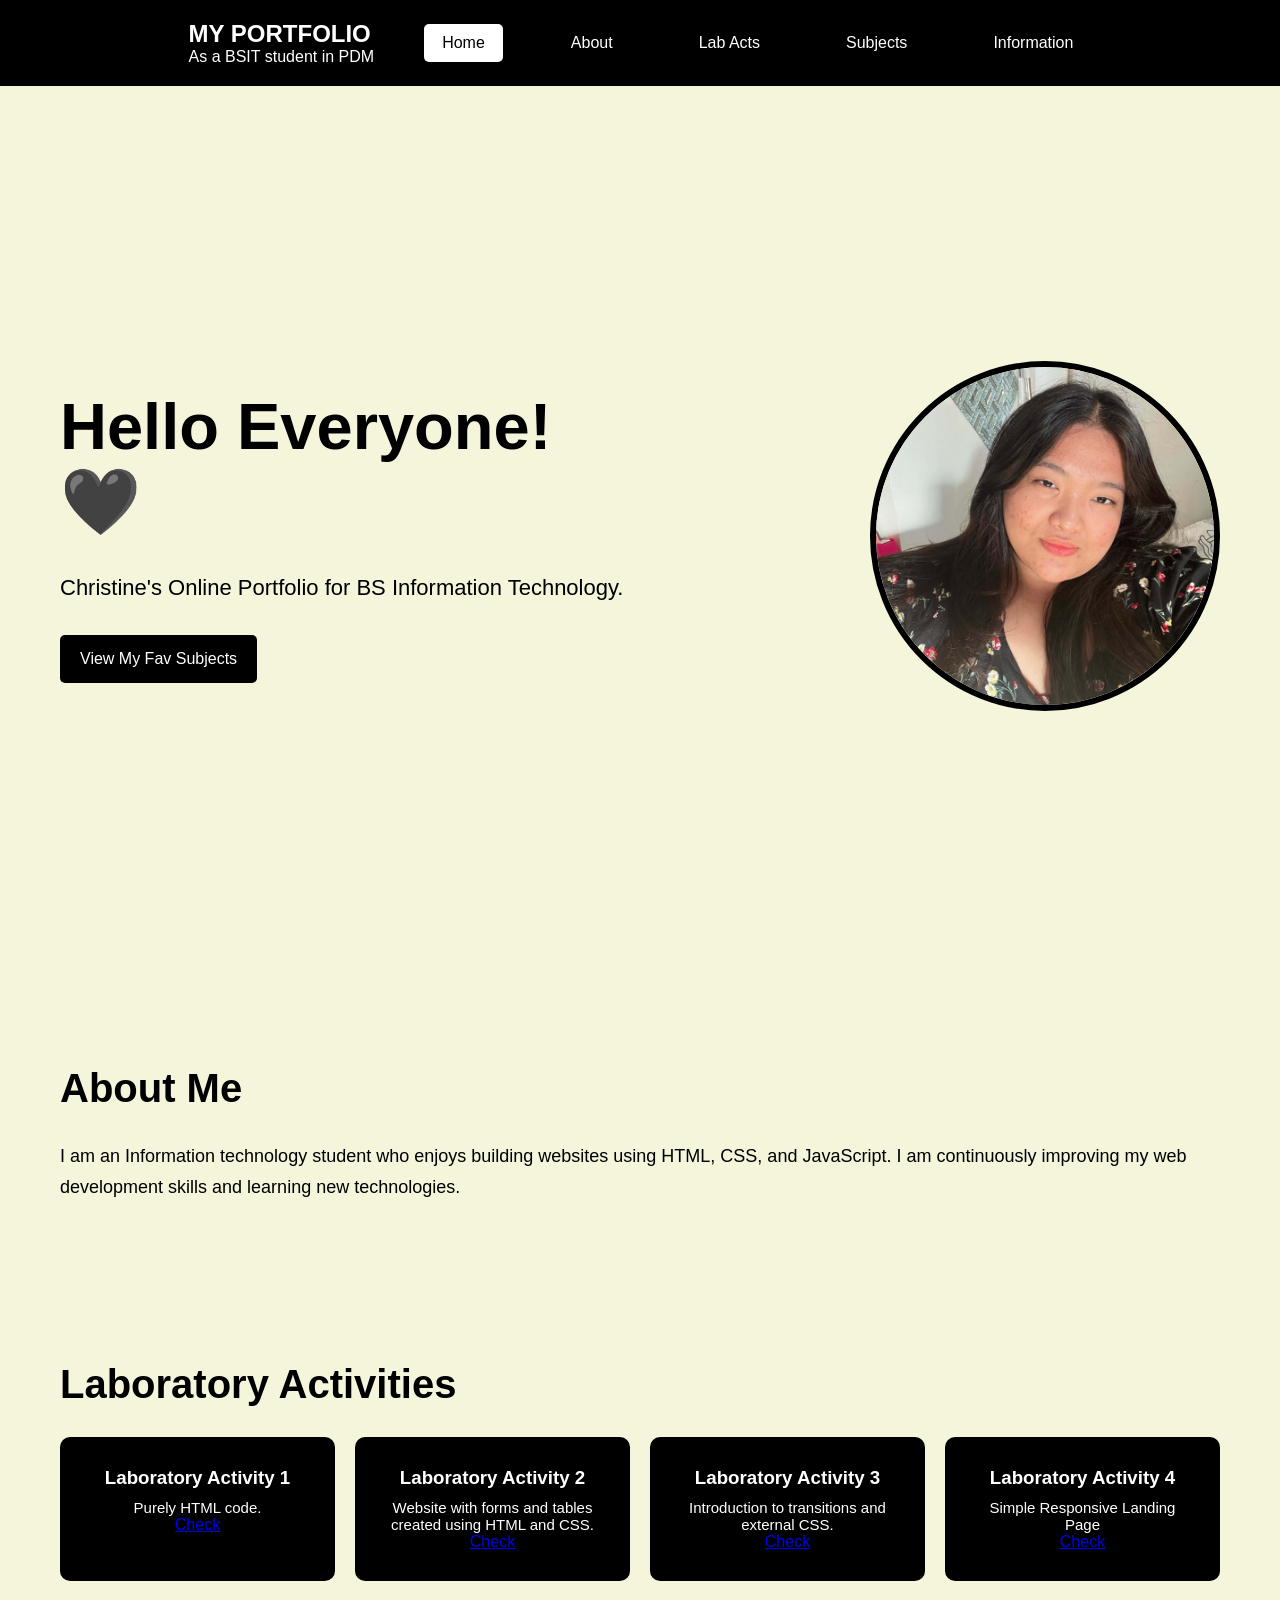
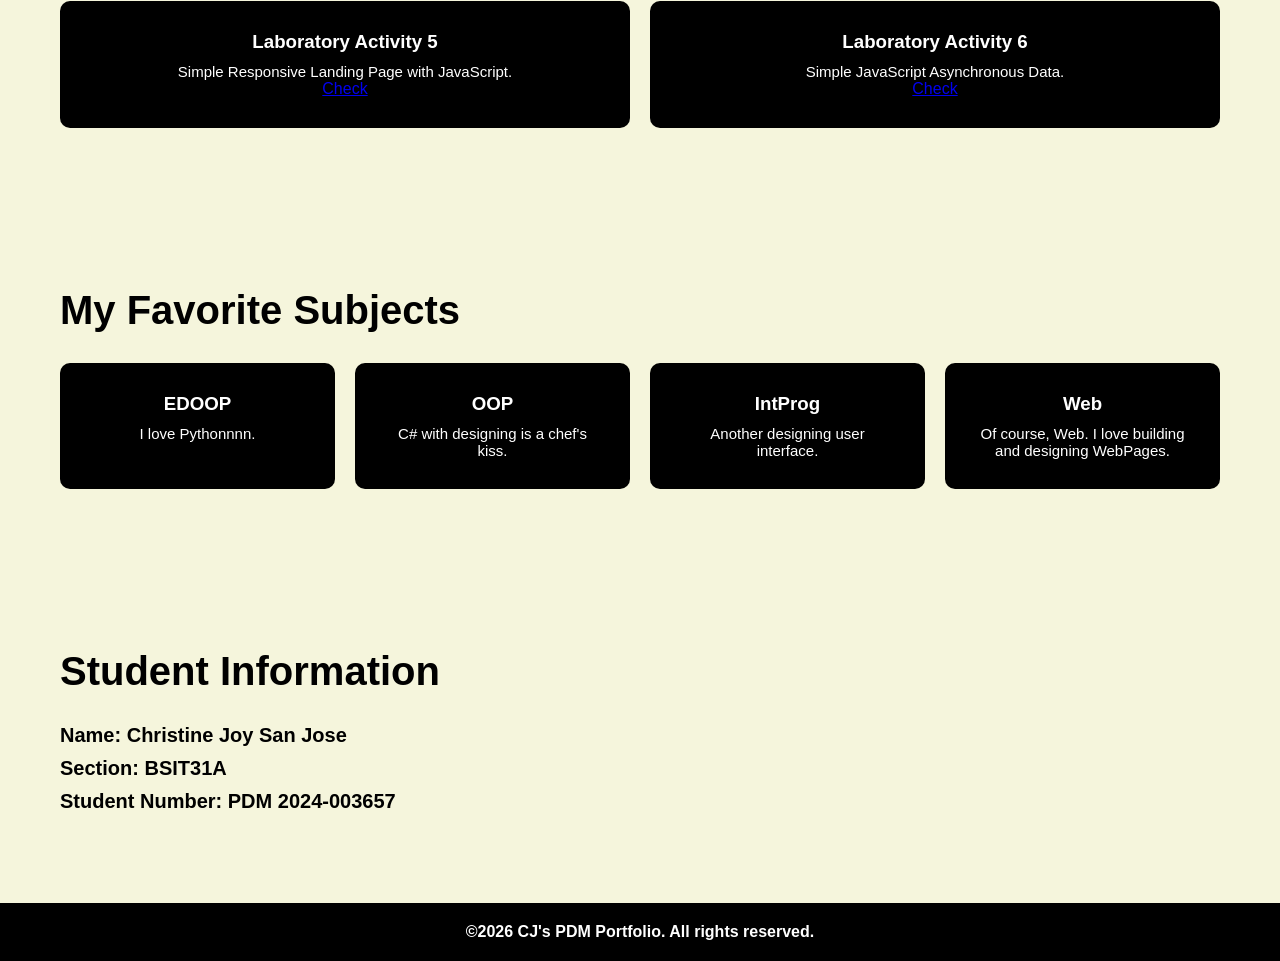
<file: index.html>
<!DOCTYPE html>
<html lang="en">
<head>
    <meta charset="UTF-8">
    <meta name="viewport" content="width=device-width, initial-scale=1.0">
    <title>My Portfolio</title>
    <link rel="stylesheet" href="style.css">
    <link rel="stylesheet" href="https://cdnjs.cloudflare.com/ajax/libs/font-awesome/6.5.0/css/all.min.css">
</head>
<body>
    <header>

        <div class="logo">
            <h2>MY PORTFOLIO</h2>
            <p>As a BSIT student in PDM</p>
        </div>

        <nav>
            <a href="#homeee">Home</a>
            <a href="#about">About</a>
            <a href="#skills">Lab Acts</a>
            <a href="#subjects">Subjects</a>
            <a href="#contact">Information</a>
        </nav>
    </header>

    <section id="homeee" class="hero">

        <div class="hero-text">
            <h1>Hello Everyone! &#x1F5A4;</h1>

            <p>Christine's Online Portfolio for BS Information Technology.</p>

            <a href="#subjects" class="btn">View My Fav Subjects</a>
        </div>

        <div class="hero-image">
            <img src="profile.jpg" alt="Profile Picture">
        </div>
    </section>

    <section id="about">
        <h2>About Me</h2>
        <p>I am an Information technology student who enjoys building websites using HTML, CSS, and JavaScript. I am continuously improving my web development skills and learning new technologies.</p>
    </section>

    <section id="skills">

        <h2>Laboratory Activities</h2>

        <div class="cards">

            <article class="card">
                <h3>Laboratory Activity 1</h3>
                <p>Purely HTML code.</p>
                <a href="homepage.html">Check</a>
            </article>

            <article class="card">
                <h3>Laboratory Activity 2</h3>
                <p>Website with forms and tables created using HTML and CSS.</p>
                <a href="home.html">Check</a>
            </article>

            <article class="card">
                <h3>Laboratory Activity 3</h3>
                <p>Introduction to transitions and external CSS.</p>
                <a href="indeex.html">Check</a>
            </article>

            <article class="card">
                <h3>Laboratory Activity 4</h3>
                <p>Simple Responsive Landing Page</p>
                <a href="homee.html">Check</a>
            </article>

            <article class="card">
                <h3>Laboratory Activity 5</h3>
                <p>Simple Responsive Landing Page with JavaScript.</p>
                <a href="javascript.html">Check</a>
            </article>

            <article class="card">
                <h3>Laboratory Activity 6</h3>
                <p>Simple JavaScript Asynchronous Data.</p>
                <a href="indeeex.html">Check</a>
            </article>
        </div>
    </section>

    <section id="subjects">

        <h2>My Favorite Subjects</h2>

        <div class="cards">

            <article class="card">
                <h3>EDOOP</h3>
                <p>I love Pythonnnn.</p>
            </article>
            
            <article class="card">
                <h3>OOP</h3>
                <p>C# with designing is a chef's kiss.</p>
            </article>

            <article class="card">
                <h3>IntProg</h3>
                <p>Another designing user interface.</p>
            </article>

            <article class="card">
                <h3>Web</h3>
                <p>Of course, Web. I love building and designing WebPages.</p>
            </article>
        </div>
    </section>

    <section id="contact">

        <h2>Student Information</h2>

        <h3><strong>Name: </strong>Christine Joy San Jose</h3>
        <h3><strong>Section: </strong>BSIT31A</h3>
        <h3><strong>Student Number: </strong>PDM 2024-003657</h3>

    </section>

    <footer>
        <p>&copy;2026 CJ's PDM Portfolio. All rights reserved.</p>
    </footer>

    <button class="back-to-top" id="backToTop" title="Back to Top">
        <i class="fa-solid fa-arrow-up"></i>
    </button>

    <script src="script.js"></script>
</body>
</html>
</file>
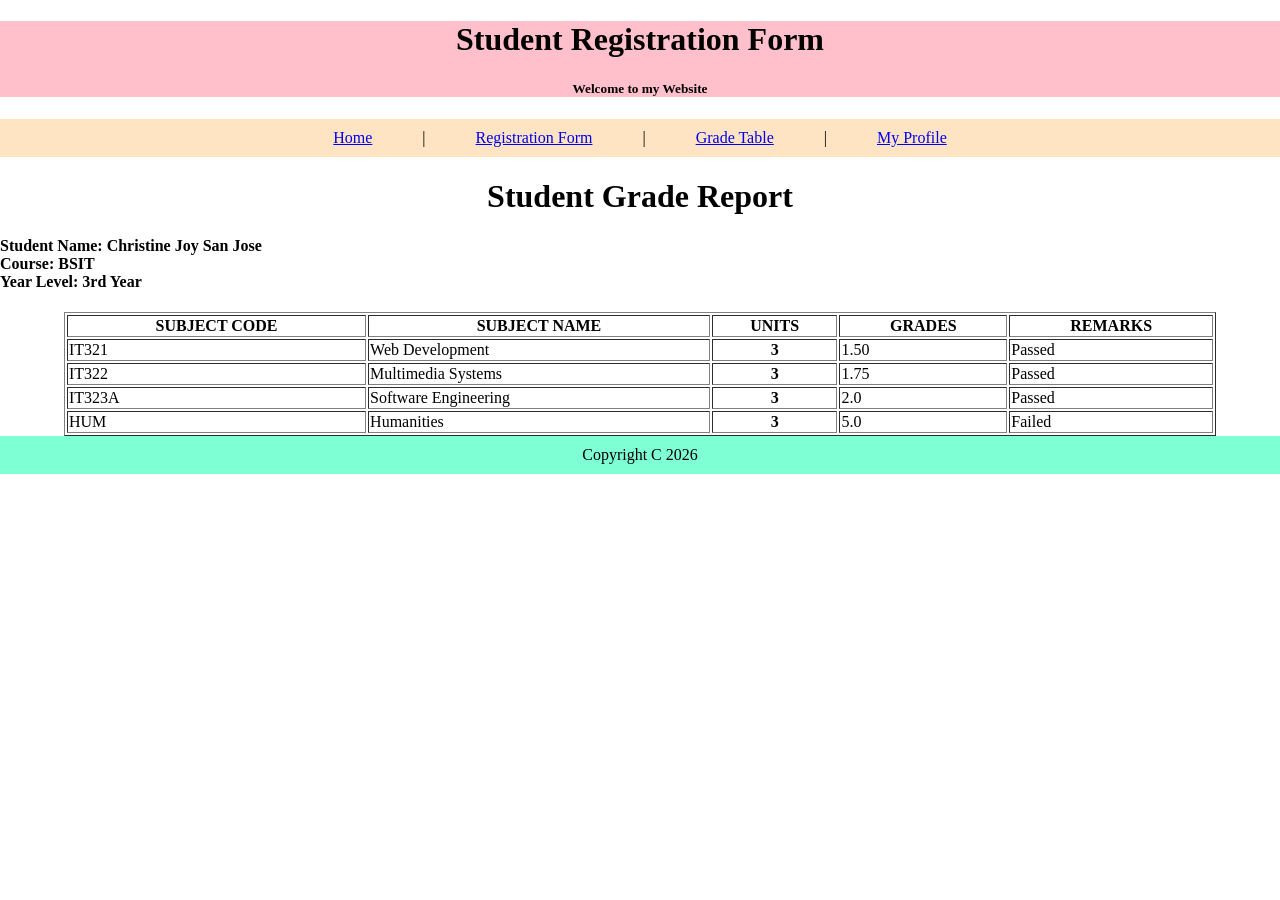
<file: gradetable.html>
<!DOCTYPE html>
<html lang="en">
<head>
    <meta charset="UTF-8">
    <meta name="viewport" content="width=device-width, initial-scale=1.0">
    <title>Grade Table</title>
</head>
    <header style=background-color:pink; display:flex; justify-content:center; padding;10px;>
        <h1 align="center">Student Registration Form</h1>
        <h5 align="center">Welcome to my Website</h5>
    </header>

    <body style="margin:0;">
        <center>
        <Nav style="background-color:bisque; display:flex; justify-content:center; gap: 50px; padding:10px;">
            <a href="home.html">Home</a> |
            <a href="registrationform.html">Registration Form</a> |
            <a href="gradetable.html">Grade Table</a> |
            <a href="myprofile.html">My Profile</a>
        </center>
        </Nav>
<body>
    <table border=1 align=center width="90%">
        <h1 align="center">Student Grade Report</h1>
        <h4>
        Student Name: Christine Joy San Jose<br>
        Course: BSIT<br>
        Year Level: 3rd Year<br>
        </h4>
        
        <tr>
        <th>SUBJECT CODE</th>
        <th>SUBJECT NAME</th>
        <th>UNITS</th>
        <th>GRADES</th>
        <th>REMARKS</th>
        </tr>
        
        <tr>
        <td>IT321</td>
        <td>Web Development</td>
        <th>3</th>
        <td>1.50</td>
        <td>Passed</td>
        </tr>
        
        <tr>
        <td>IT322</td>
        <td>Multimedia Systems</td>
        <th>3</th>
        <td>1.75</td>
        <td>Passed</td>
        </tr>
        
        <tr>
        <td>IT323A</td>
        <td>Software Engineering</td>
        <th>3</th>
        <td>2.0</td>
        <td>Passed</td>
        </tr>
        
        <tr>
        <td>HUM</td>
        <td>Humanities</td>
        <th>3</th>
        <td>5.0</td>
        <td>Failed</td>
        </tr>
    </table>

        <footer style="background-color:aquamarine; padding:10px;">
            <center>
                Copyright C 2026
            </center>
        </footer>
        
</body>
</html>
</file>
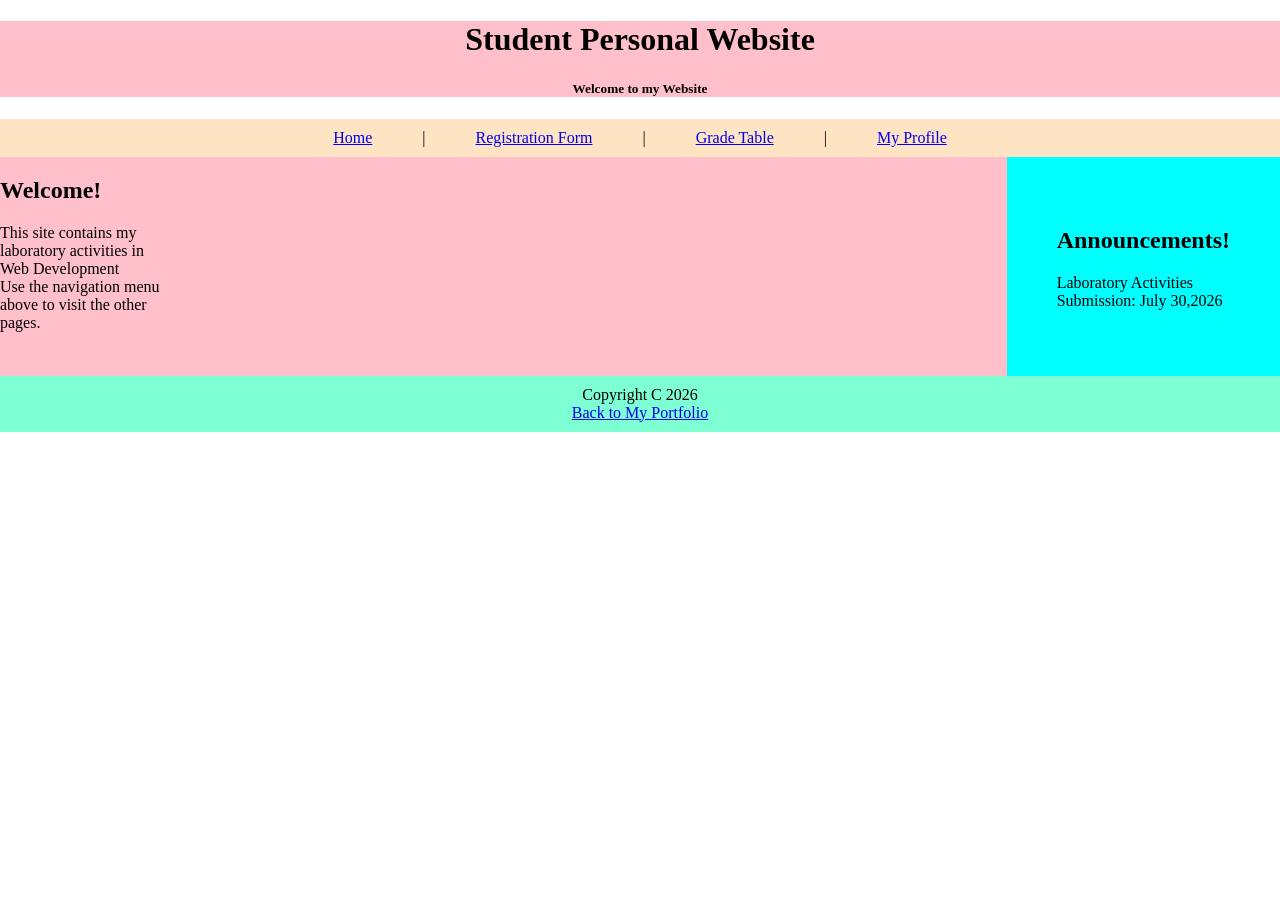
<file: home.html>
<!DOCTYPE html>
<html lang="en">
<head>
    <meta charset="UTF-8">
    <meta name="viewport" content="width=device-width, initial-scale=1.0">
    <title>Student Personal Website</title>
</head>
<header style=background-color:pink; display:flex; justify-content:center; padding;10px;>
    <h1 align="center">Student Personal Website</h1>
    <h5 align="center">Welcome to my Website</h5>
</header>

<body style="margin:0;">
    <center>
    <Nav style="background-color:bisque; display:flex; justify-content:center; gap: 50px; padding:10px;">
        <a href="home.html">Home</a> |
        <a href="registrationform.html">Registration Form</a> |
        <a href="gradetable.html">Grade Table</a> |
        <a href="myprofile.html">My Profile</a>
    </center>
    </Nav>

    <div style="background-color:pink; display:flex; Gap:50px; justify-content:center; gap: 65%; margin:0;">
    <Section>
        <h1>Welcome!</h1>
        <p>This site contains my laboratory activities in Web Development<br>
        Use the navigation menu above to visit the other pages.</p>
    </Section>
    
    <Aside style="background-color:aqua; padding:50px;">
        <h1>Announcements!</h1>
        <p>Laboratory Activities<br>
        Submission: July 30,2026</p>
    </Aside>
    </div>

    <footer style="background-color:aquamarine; padding:10px;">
        <center>
            Copyright C 2026 
            <br>
            <a href="index.html">Back to My Portfolio</a>
        </center>
    </footer>
</body>
</html>
</file>
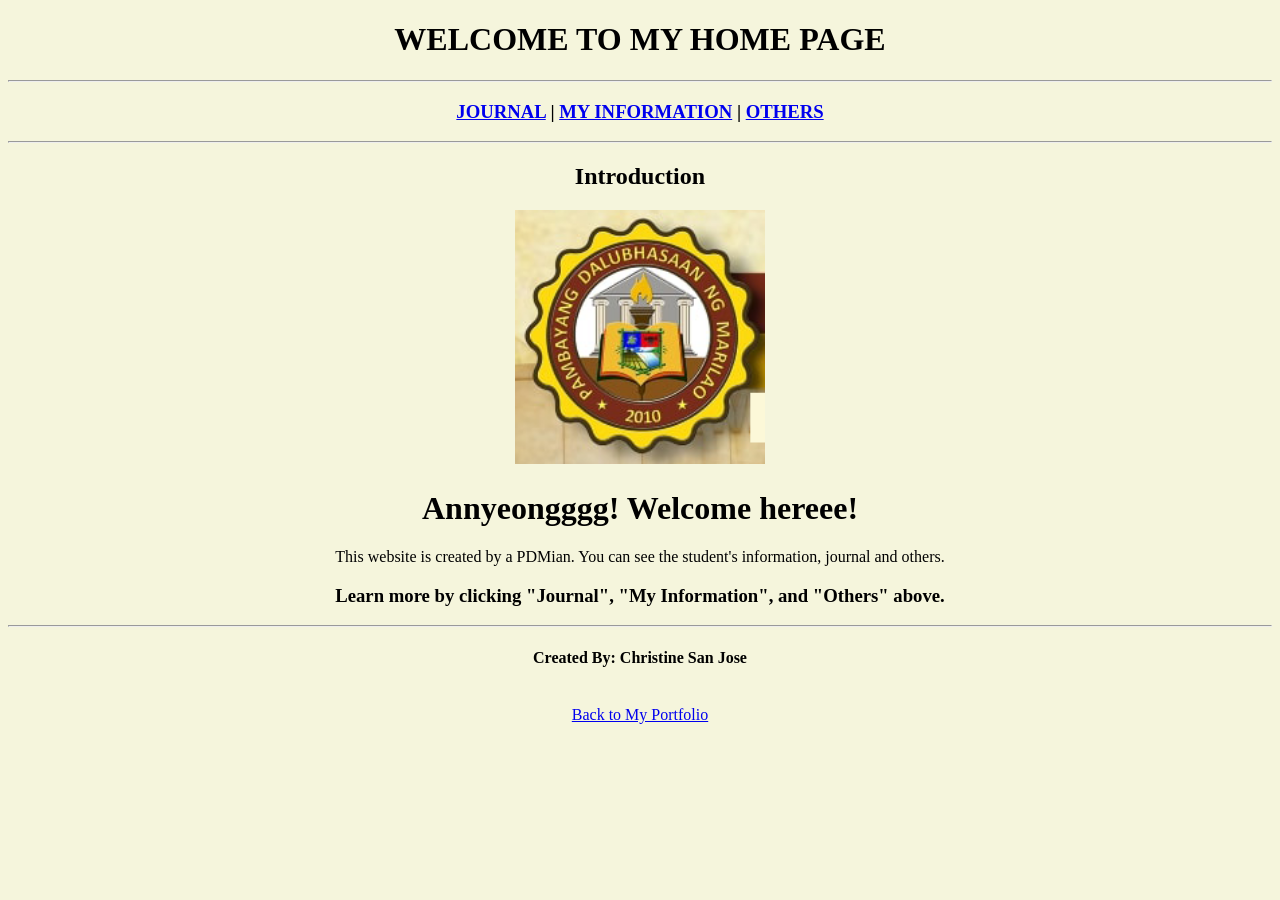
<file: homepage.html>
<!DOCTYPE html>
<html lang="en">
<head>
    <meta charset="UTF-8">
    <meta name="viewport" content="width=device-width, initial-scale=1.0">
    <title>Homepage</title>
</head>
<body bgcolor="beige">

<center>
    <h1>WELCOME TO MY HOME PAGE</h1>

	<hr>
    <h3>
	<a href="journal.html">JOURNAL</a> |
	<a href="myinfo.html">MY INFORMATION</a> |
	<a href="others.html">OTHERS</a>
    </h3>

	<hr>

	<h2>Introduction</h2>
  
    <img src="logo.png" alt="Image" width="250">
  
    <h1>Annyeongggg! Welcome hereee!</h1>
    
	<p>
	   This website is created by a PDMian. You can see the student's information, journal and others.

    <b>
    <h3>
        Learn more by clicking "Journal", "My Information", and "Others" above.
    </h3>
    </b>

    <hr>
    <h4>Created By: Christine San Jose</h4>
    <br>
            <a href="index.html">Back to My Portfolio</a>
    </p>
</center>
</body>
</html>
</file>
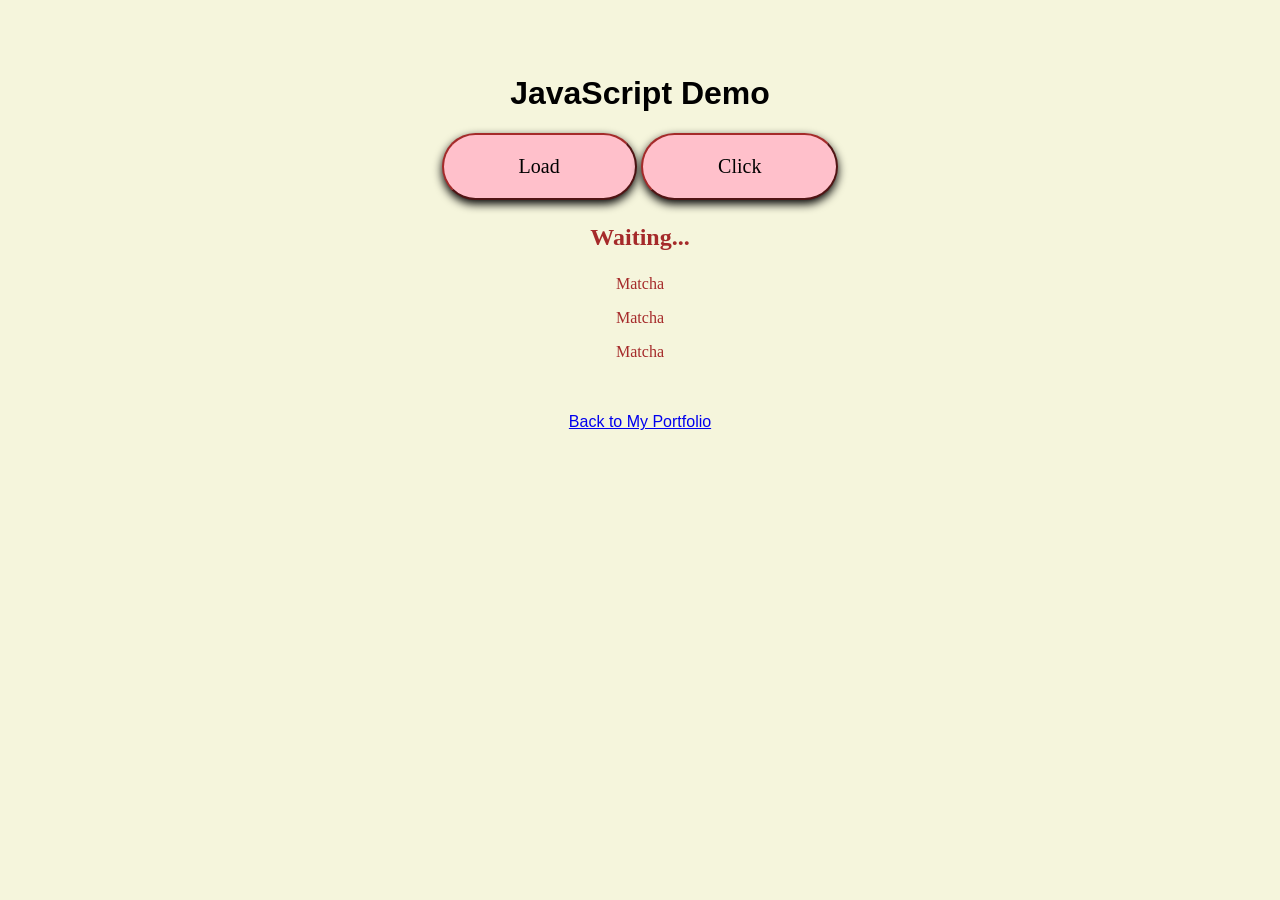
<file: indeeex.html>
<!DOCTYPE html>
<html lang="en">
<head>
    <meta charset="UTF-8">
    <meta name="viewport" content="width=device-width, initial-scale=1.0">
    <title>Document</title>
</head>

    <style>
        body{
            text-align: center;
            margin-top: 75px;
            font-family: Arial, sans-serif, Helvetica;
            background-color: beige;
        }
        button{
            background-color: pink;
            color: white;
            padding: 15px 35px;
            border-radius: 50px;
            padding: 20px 75px;
            font-family: TNR;
            font-size: 20px;
            color: black;
            border-color: brown;
            box-shadow: 0 4px 10px;
            transition: 0.3s ease;
        }
        button:hover{
            transform: scale(1.08)
        }
        #message{
            font-weight: bold;
            font-size: 24px;
        }
        p{
            font-family: TNR;
            color:brown;
        }
    </style>
<body>

    <h1>JavaScript Demo</h1>

    <button id="loadBtn">Load</button>
    <button id="clickBtn">Click</button>


    <p id="message">Waiting...</p>

    <P id="profile">Matcha</P>
    <P id="grades">Matcha</P>
    <P id="schedule">Matcha</P>

    <script src="scripttt.js"></script>

    <br><br>

    <a href="index.html">Back to My Portfolio</a>


</body>
</html>
</file>
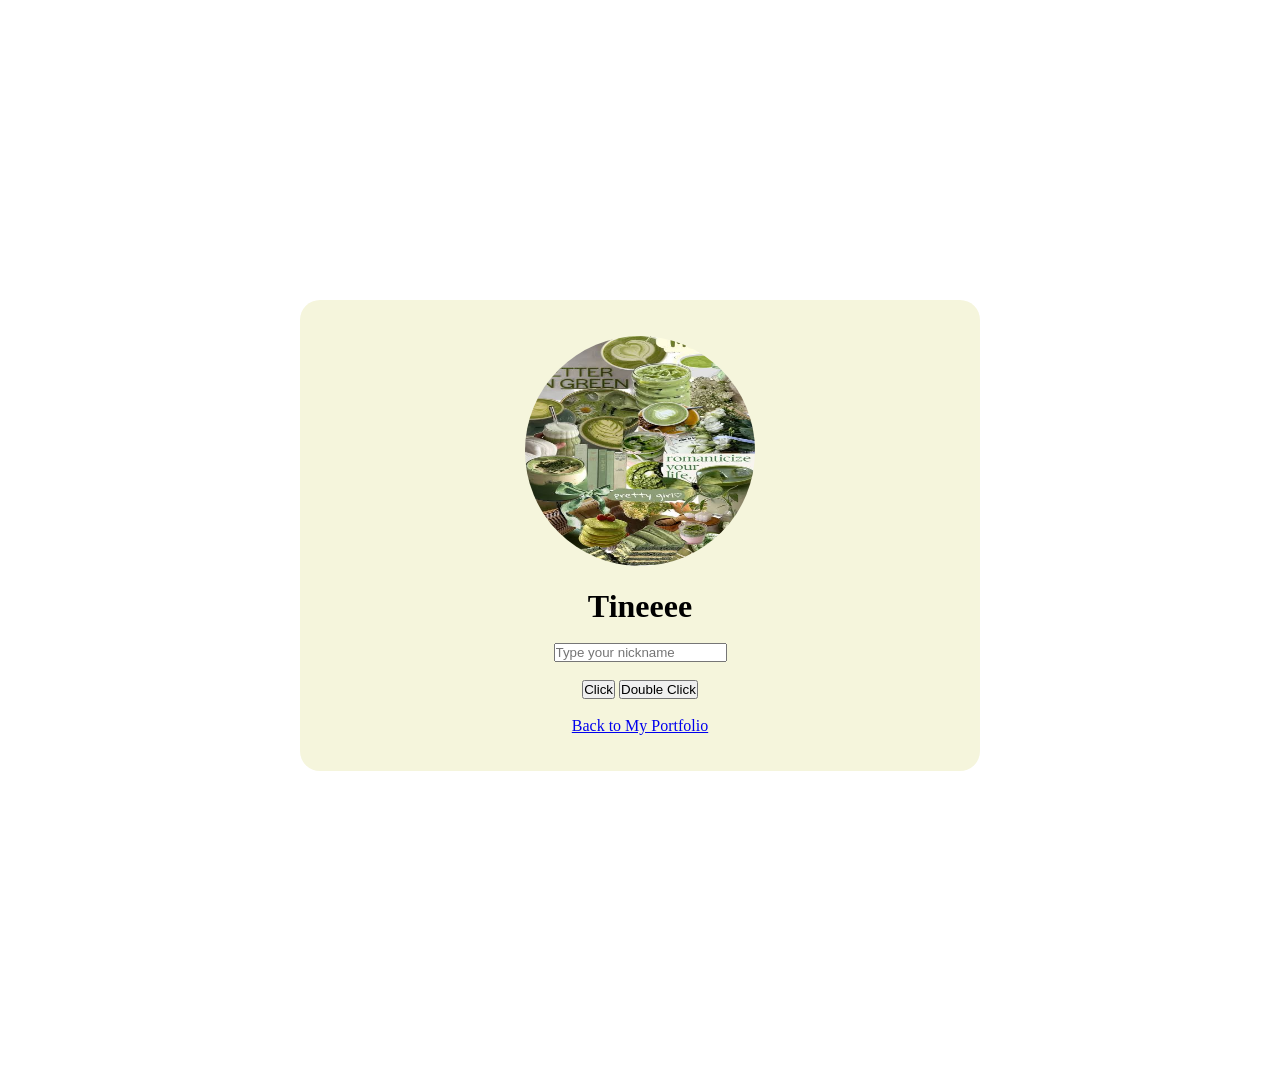
<file: javascript.html>
<!DOCTYPE html>
<html lang="en">
<head>
    <meta charset="UTF-8">
    <meta name="viewport" content="width=device-width, initial-scale=1.0">
    <title>Student Portfolio</title>
    <link rel="stylesheet" href="styleee.css">
</head>
<body>

    <div class="container1">
        <br><br>

        <img src="matcha.jpg" width="200" height="300" id="img1">

        <br><br>

            <h1 id="Output">Tineeee</h1>

            <br>

            <input type="text" id="Input1" placeholder="Type your nickname">

            <br><br>

            <button id="Button1">Click</button>
            <button id="Button2">Double Click</button>

            <br><br>

            <a href="index.html">Back to My Portfolio</a>

            <br><br><br>

            <script src="scriptt.js"></script>

        </div>
</body>
</html>
</file>
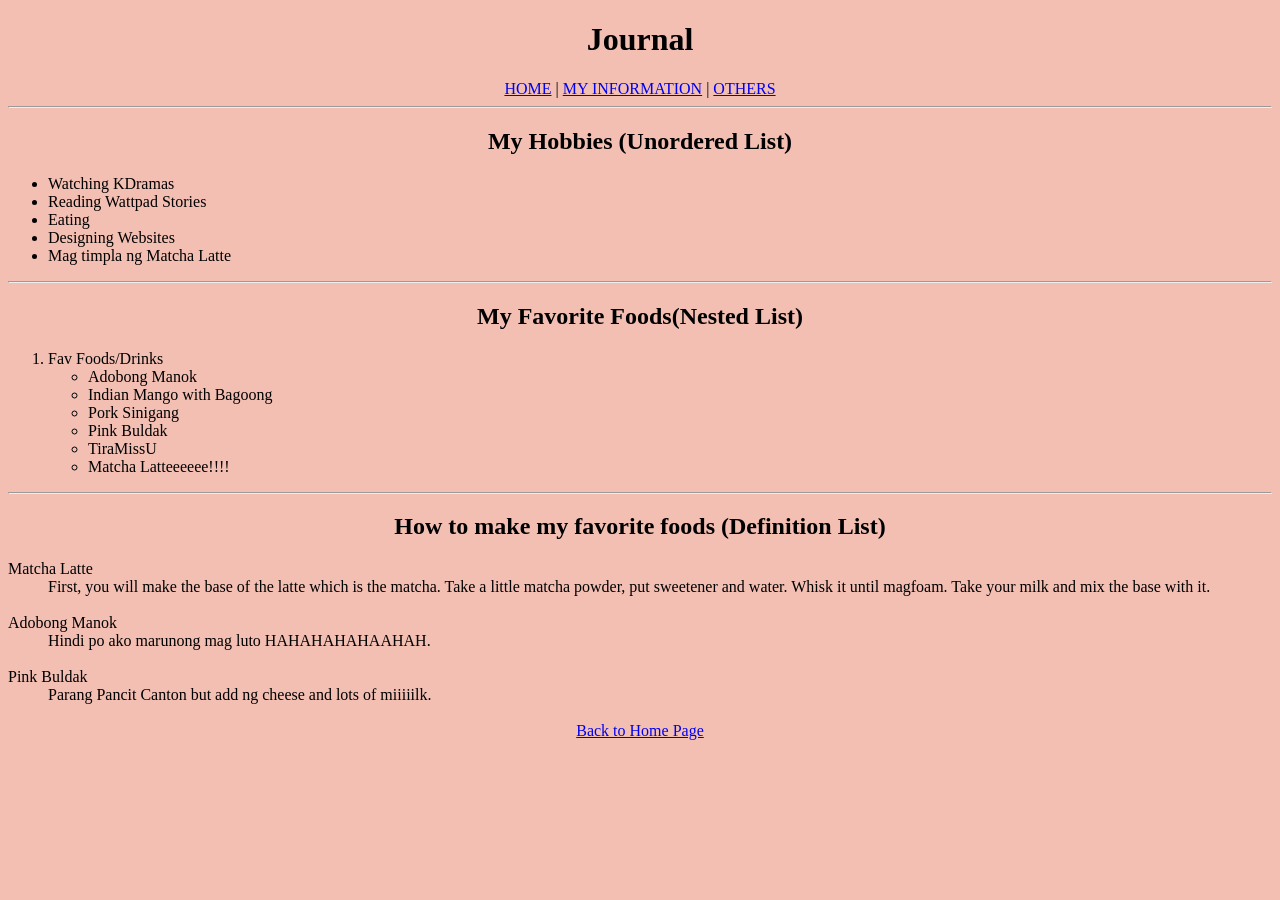
<file: journal.html>
<!DOCTYPE html>
<html lang="en">
<head>
    <meta charset="UTF-8">
    <meta name="viewport" content="width=device-width, initial-scale=1.0">
    <title>Journal</title>
</head>
<body bgcolor="F3BFB3">
    <h1 align="center">Journal</h1>

    <center>
	<a href="homepage.html">HOME</a> |
	<a href="myinfo.html">MY INFORMATION</a> |
	<a href="others.html">OTHERS</a>

	<hr>

	<h2>My Hobbies (Unordered List)</h2>
	</center>

	<ul>
		<li>Watching KDramas</li>
		<li>Reading Wattpad Stories</li>
		<li>Eating</li>
		<li>Designing Websites</li>
		<li>Mag timpla ng Matcha Latte</li>
	</ul>

	<hr>

	<h2 align="center">My Favorite Foods(Nested List)</h2>

	<ol>
		<li>Fav Foods/Drinks</li>
		<ul>
			<li>Adobong Manok</li>
			<li>Indian Mango with Bagoong</li>
			<li>Pork Sinigang</li>
			<li>Pink Buldak</li>
			<li>TiraMissU</li>
			<li>Matcha Latteeeeee!!!!</li>
		</ul>
	</ol>

	<hr>

	<h2 align="center">How to make my favorite foods (Definition List)</h2>
	<dt>Matcha Latte</dt>
	<dd>First, you will make the base of the latte which is the matcha. Take a little matcha powder, put sweetener and water. 
		Whisk it until magfoam. Take your milk and mix the base with it. </dd>
	
	<br>

	<dt>Adobong Manok</dt>
	<dd>Hindi po ako marunong mag luto HAHAHAHAHAAHAH.</dd>

<br>

	<dt>Pink Buldak</dt>
	<dd>Parang Pancit Canton but add ng cheese and lots of miiiiilk.</dd>

<br>

	<center>
	<a href="homepage.html">Back to Home Page</a>
	</center>

</body>
</html>
</file>
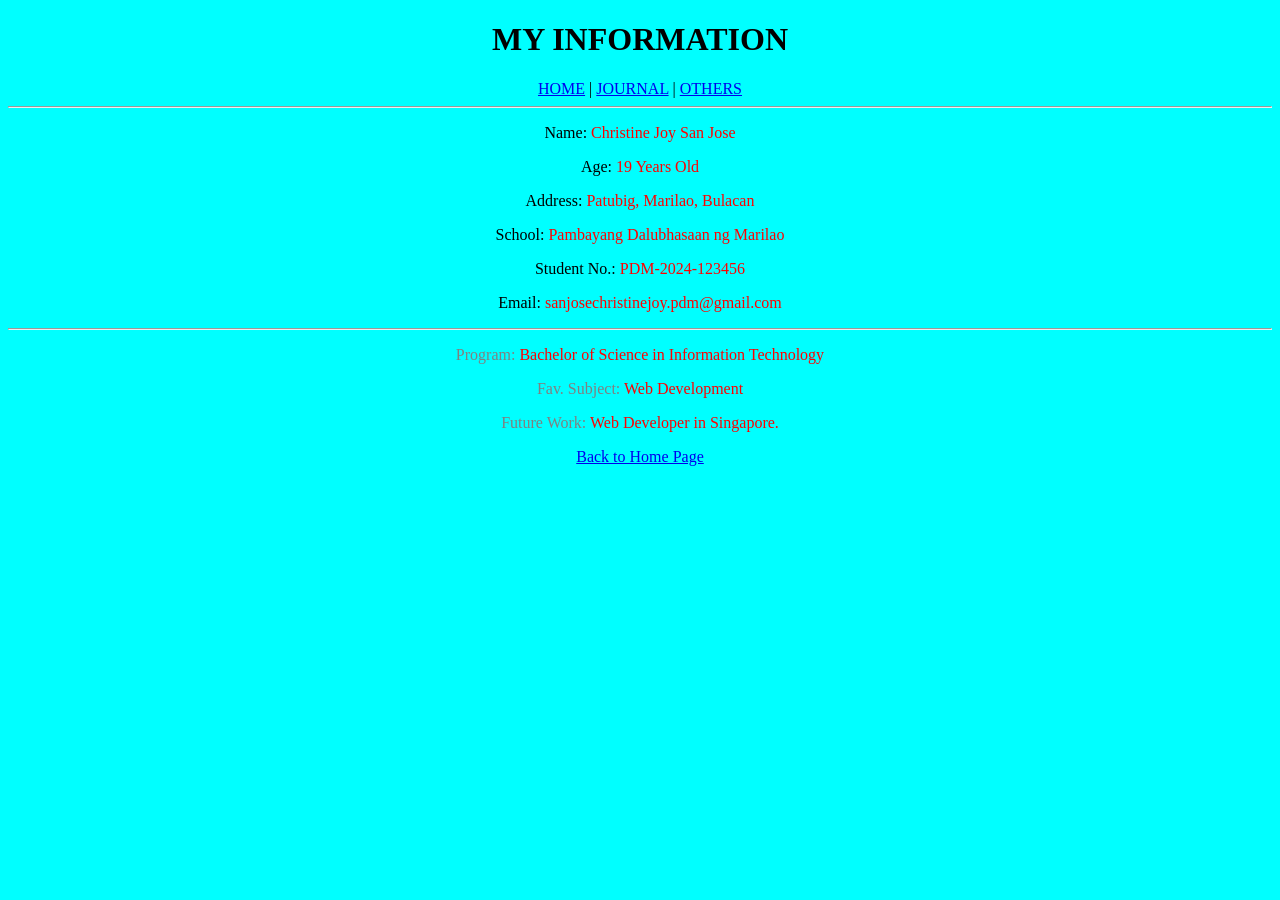
<file: myinfo.html>
<!DOCTYPE html>
<html lang="en">
<head>
    <meta charset="UTF-8">
    <meta name="viewport" content="width=device-width, initial-scale=1.0">
    <title>My Information</title>
</head>
<body bgcolor="cyan">
	<center>
    <h1>MY INFORMATION</h1>

	<a href="homepage.html">HOME</a> |
	<a href="journal.html">JOURNAL</a> |
	<a href="others.html">OTHERS</a>

	<hr>
<div>
	<p>Name: <font color="red">Christine Joy San Jose</font></p>
	<p>Age: <font color="red">19 Years Old</font></p>
	<p>Address: <font color="red">Patubig, Marilao, Bulacan</font></p>
	<p>School: <font color="red">Pambayang Dalubhasaan ng Marilao</font></p>
	<p>Student No.: <font color="red">PDM-2024-123456</font></p>
	<p>Email: <font color="red">sanjosechristinejoy.pdm@gmail.com</font></p>
</div>
	<hr>
	<p><font color="gray">Program:</font>
		<font color="red">Bachelor of Science in Information Technology</font></p>
	<p><font color="gray">Fav. Subject:</font>
		<font color="red">Web Development</font></p>
	<p><font color="gray">Future Work:</font>
		<font color="red">Web Developer in Singapore.</font></p>

	<a href="homepage.html">Back to Home Page</a> 

	</center>
</body>
</html>
</file>
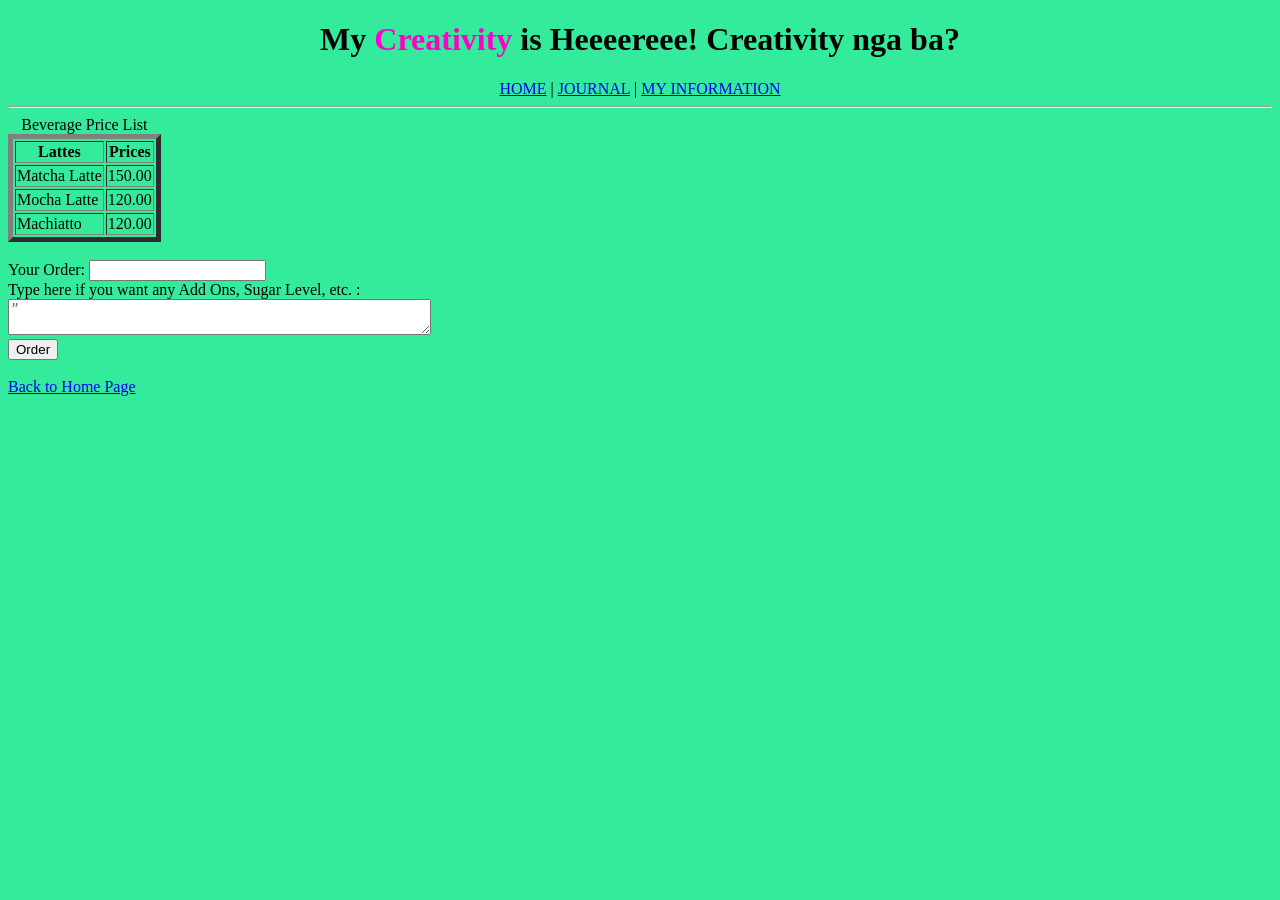
<file: others.html>
<!DOCTYPE html>
<html lang="en">
<head>
    <meta charset="UTF-8">
    <meta name="viewport" content="width=device-width, initial-scale=1.0">
    <title>Others</title>
</head>
<body bgcolor="34eb9b">
    <center>
    <h1>My <span style="color:rgb(255, 0, 200)">Creativity</span> is Heeeereee! Creativity nga ba?</h1>

	<a href="homepage.html">HOME</a> |
	<a href="journal.html">JOURNAL</a> |
	<a href="myinfo.html">MY INFORMATION</a>
    </center>

    <hr>
    <table border=5>
    <caption>Beverage Price List</caption>
    <tr>
        <th>Lattes</th>
        <th>Prices</th>
    </tr>

    <tr>
        <td>Matcha Latte</td>
        <td>150.00</td>
    </tr>

    <tr> 
        <td>Mocha Latte</td>
        <td>120.00</td>
    </tr>

    <tr>
        <td>Machiatto</td>
        <td>120.00</td>
    </tr>
    </table>

    <br>
    
    <form>
        Your Order:  <input type="text" name="user_id" />
        <br>
        Type here if you want any Add Ons, Sugar Level, etc.  : <br />
        <textarea rows="2" cols="50" name="description" placeholder=” Enter description here...”></textarea>
        <br>
        <input type="submit" name="submit" value="Order" />
    </form>
    <br>
    <a href="homepage.html">Back to Home Page</a>
</body>
</html>
</file>
<file: style.css>
* {
    margin: 0;
    padding: 0;
    box-sizing: border-box;
    font-family: Arial, Helvetica, sans-serif;
}

html {
    scroll-behavior: smooth;
}

body {
    background: beige;
    color: black;
}

header {
    display: flex;
    justify-content: center;
    align-items: center;
    padding: 20px 60px;
    background: black;
    position: sticky;
    top: 0;
    z-index: 1000;
    gap: 50px;
}

.logo {
    color: white;
}

nav {
    display: flex;
    gap: 50px;
}

nav a {
    text-decoration: none;
    color: white;
    padding: 10px 18px;
    transition: .3s;
    border-radius: 5px;
}

nav a:hover {
    background: white;
    color: black;
}

nav a.active {
    background: white;
    color: black;
}

.hero {
    display: flex;
    justify-content: space-between;
    align-items: center;
    padding: 80px 60px;
    min-height: 100vh;
}

.hero-text {
    width: 50%;
}

.hero-text h1 {
    font-size: 65px;
}

.hero-text span {
    display: block;
    color: black;
}

.hero-text p {
    margin: 30px 0;
    font-size: 22px;
    line-height: 1.6;
}

.hero-image img {
    width:350px;
    height:350px;
    border-radius:50%;
    background:#cfe8d8;
    border:6px solid black;

    display:flex;
    justify-content:center;
    align-items:center;

    font-size:30px;
    font-weight:bold;

    transition:.4s;
}

.btn {
    display: inline-block;
    padding: 15px 20px;
    background: black;
    color: white;
    text-decoration: none;
    border-radius: 5px;
    transition: .3s;
}

.btn:hover {
    background: white;
    color: black;
    transform: scale(1.05);
}

section {
    padding: 80px 60px;
}

section h2 {
    font-size: 40px;
    margin-bottom: 30px;
    color: black;
}

section > p {
    font-size: 18px;
    line-height: 1.7;
}

.cards {
    display: flex;
    gap: 20px;
    flex-wrap: wrap;
}

.card {
    flex: 1;
    min-width: 220px;
    background: black;
    padding: 30px;
    text-align: center;
    border-radius: 10px;
    transition: .3s;
}

.card h3 {
    color: white;
    margin-bottom: 10px;
}

.card p {
    color: white;
    font-size: 15px;
}

.card:hover {
    transform: translateY(-10px);
    background: white;
}

.card:hover h3,
.card:hover p {
    color:black;
}

.card i {
    font-size: 50px;
    color: white;
    margin-bottom: 20px;
}

#contact h3 {
    margin-bottom: 10px;
    font-size: 20px;
}

footer {
    background: black;
    text-align: center;
    padding: 20px;
    color: white;
    font-weight: bold;
}

/* Back to Top Button */
.back-to-top {
    position: fixed;
    bottom: 30px;
    right: 30px;
    background: black;
    color: white;
    border: none;
    padding: 14px 16px;
    border-radius: 50%;
    font-size: 18px;
    cursor: pointer;
    display: none;
    transition: .3s;
    z-index: 999;
    box-shadow: 0 4px 12px rgba(0, 0, 0, 0.3);
}

.back-to-top:hover {
    background: white;
    color: black;
    transform: scale(1.1);
}
</file>
<file: styleee.css>
*{
    margin:0;
    padding:0;
    box-sizing:border-box;
}

.container1{
    margin-top:50px;
    border-radius:20px;
    background:beige;
    margin:300px;
    text-align:center;
}

img{
    width:230px;
    height:230px;
    border-radius:50%;
}

img:hover{
    transform:scale(1.02);
    box-shadow:0 10px 20px rgba(0,0,0,.35)
}
</file>
